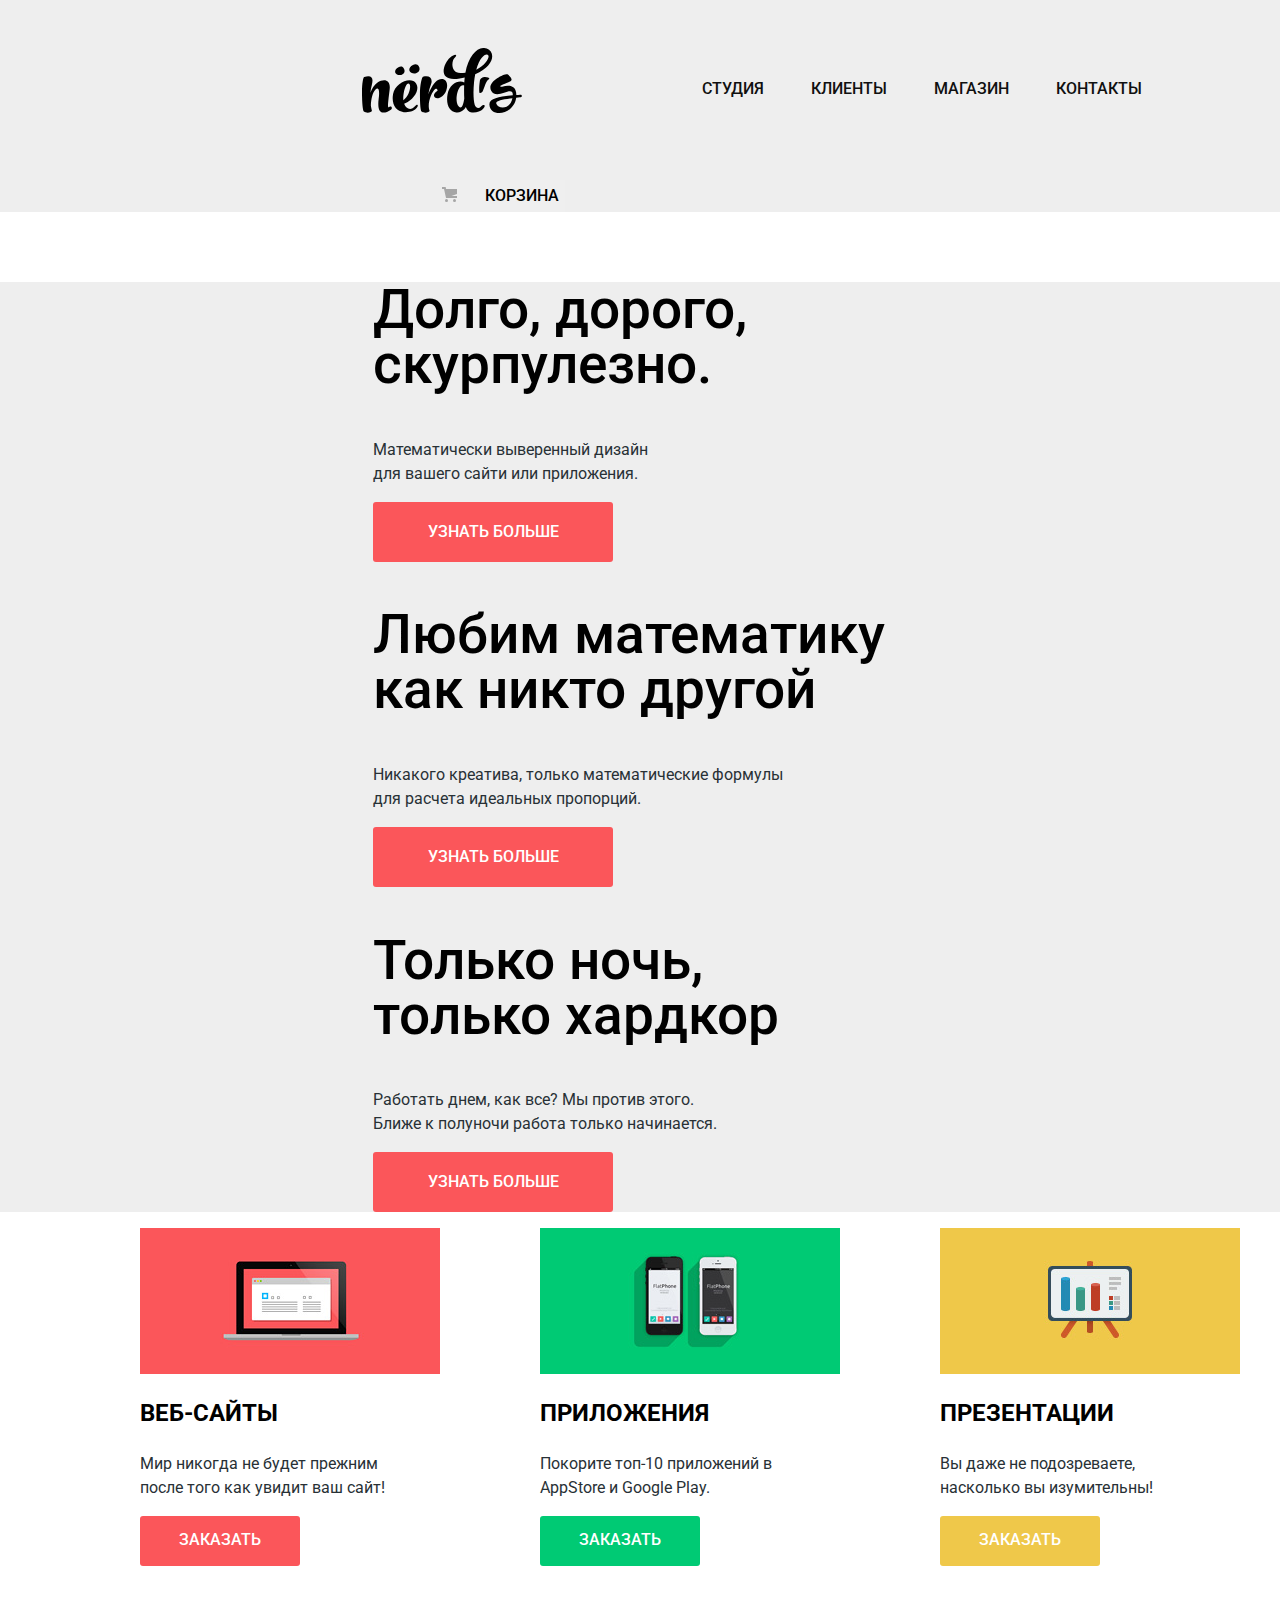
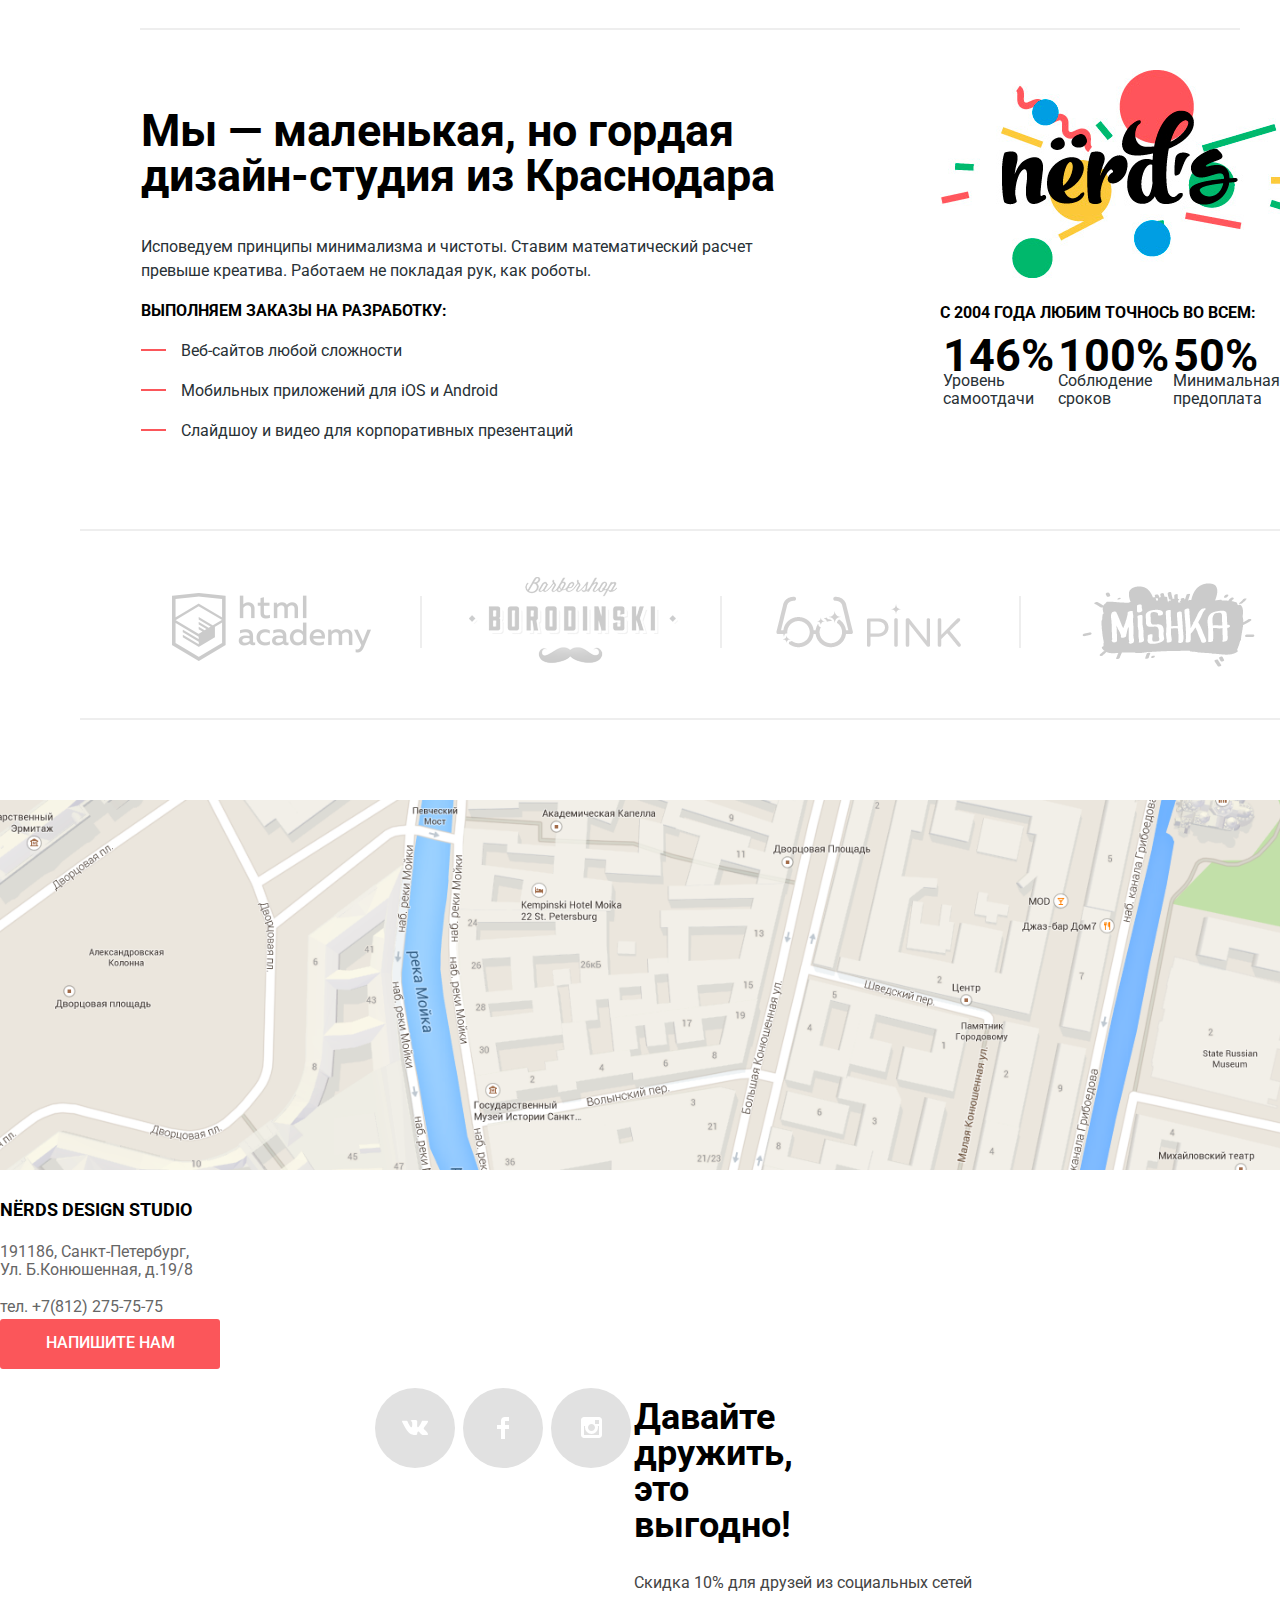
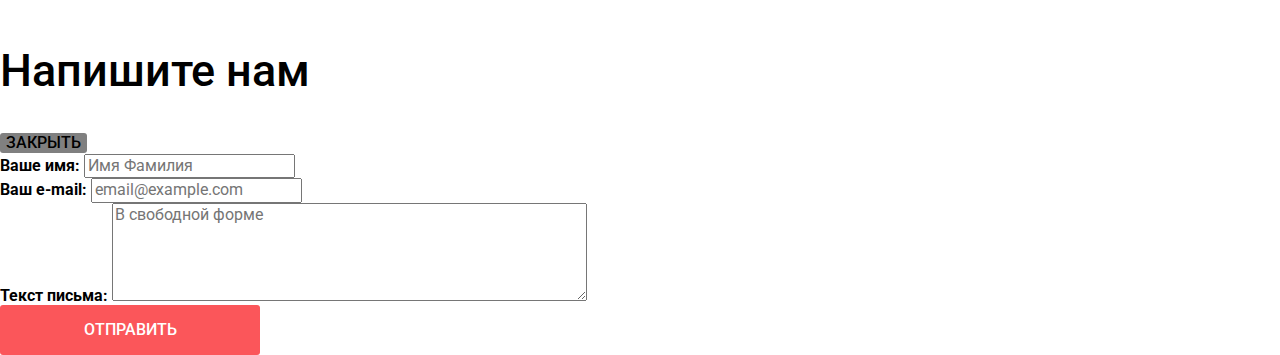
<file: index.html>
<!DOCTYPE html>
<html lang="ru">
	<head>
		<meta charset="utf-8">
		<title>HTML Academy: Нёрдс</title>
		<link href="https://fonts.googleapis.com/css?family=Roboto:400,500,700&display=swap&subset=cyrillic" rel="stylesheet"> 
		<link href="css/normalize.css" rel="stylesheet">
    <link href="css/style.css" rel="stylesheet">
	</head>
	<body>
		<header class="top-header">
			<nav class="navigation">
				<a class="header-logo">
					<img src="img/nerds-logo.svg" width="160" height="70" alt="Логотип магазина «Нёрдс»">
				</a>
				<ul class="site-navigation">
					<li>
						<a href="info.html">Студия</a>
					</li>
					<li>
						<a href="news.html">Клиенты</a>
					</li>
					<li>
						<a href="catalog.html">Магазин</a>
					</li>
					<li>
						<a href="contacts.html">Контакты</a>
					</li>
				</ul>
				<div class="basket">
					<button class="basket-button" type="button">Корзина</button>
				</div>		
			</nav>
			<h1 class="visually-hidden">Магазин готовых шаблонов</h1>
		</header>
		<section>
				<ul class="slider">
					<li class="slider-item">
						<h2>Долго, дорого, <br>скурпулезно.</h2>
						<p>Математически выверенный дизайн <br>для вашего сайти или приложения.</p>
						<button class="btn learn-more-button red-button" type="button">Узнать больше</button>
					</li>
					<li class="slider-item">
						<h2>Любим математику <br>как никто другой</h2>
						<p>Никакого креатива, только математические формулы <br>для расчета идеальных пропорций.</p>
						<button class="btn learn-more-button red-button" type="button">Узнать больше</button>
					</li>
					<li class="slider-item">
						<h2>Только ночь, <br>только хардкор</h2>
						<p>Работать днем, как все? Мы против этого.<br>Ближе к полуночи работа только начинается.</p>
						<button class="btn learn-more-button red-button" type="button">Узнать больше</button>
					</li>	
				</ul>
			</section>
		<main>
			<section class="services">
				<h2 class="visually-hidden">Услуги студии</h2>
				<ul class="services-list">
					<li class="service-item">
 						<div>
 							<img src="img/illustration-1.jpg" width="300" height="146" alt="Веб-сайты">
 						</div>	
						<h3>Веб-сайты</h3>
						<p>Мир никогда не будет прежним <br>после того как увидит ваш сайт!</p>
						<p><a class="btn order-button red-button" href="#">Заказать</a></p>
					</li>
					<li class="service-item">
						<div>
							<img src="img/illustration-2.jpg" width="300" height="146" alt="Приложения">
						</div>	
						<h3>Приложения</h3>
						<p>Покорите топ-10 приложений в <br>AppStore и Google Play.</p>
						<p><a class="btn order-button green-button" href="#">Заказать</a></p>
					</li>
					<li class="service-item">
						<div>
							<img src="img/illustration-3.jpg" width="300" height="146" alt="Презентации">
						</div>	
						<h3>Презентации</h3>
						<p>Вы даже не подозреваете, <br>насколько вы изумительны!</p>
						<p><a class="btn order-button yellow-button" href="#">Заказать</a></p>
					</li>
				</ul>
			</section>

			<section class="about">
				<div class="description">
					<h2 class="visually-hidden">О нас</h2>
					<h2 class="about-title">Мы — маленькая, но гордая <br>дизайн-студия из Краснодара</h2>
					<p>Исповедуем принципы минимализма и чистоты. Ставим математический расчет <br>превыше креатива. Работаем не покладая рук, как роботы.</p>
					<h3>Выполняем заказы на разработку:</h3>
					<ul class="about-list">
						<li class="about-item">
							<p>Веб-сайтов любой сложности</p>
						</li>
						<li class="about-item">
							<p>Мобильных приложений для iOS и Android</p>
						</li>
						<li class="about-item">
							<p>Слайдшоу и видео для корпоративных презентаций</p>
						</li>
					</ul>
				</div>
				<aside class="aside-content">
					<img src="img/nerds-illustration.png" width="360" height="208" alt="Цветной логотип на прозрачном фоне">
					<h3 class="aside-title">С 2004 года любим точнось во всем:</h3>
					<table class="aside-table">
						<tr class="aside-table-value">
							<td>146%</td>
							<td>100%</td>
							<td>50%</td>
						</tr>
						<tr class="aside-table-description">
							<td>Уровень <br>самоотдачи</td>
							<td>Соблюдение <br>сроков</td>
							<td>Минимальная <br>предоплата</td>
						</tr>
					</table>
				</aside>
			</section>
			<section class="partners">
				<h2 class="visually-hidden">Наши партнёры</h2>
				<ul class="partners-list">
					<li class="partner-item">
						<a href="#">
							<img src="img/htmlacademy.png" width="260" height="180" alt="Логотип Html Academy">
						</a>
					</li>
					<li class="partner-item">
						<a href="#">
							<img src="img/borodinski.png" width="260" height="180" alt="Логотип барбершопа Borodinski">
						</a>
					</li>
					<li class="partner-item">
						<a href="#">
							<img src="img/pink.png" width="260" height="180" alt="Логотип лендинга Pink">
						</a>
					</li>
					<li class="partner-item">
						<a href="#">
							<img src="img/mishka.png" width="260" height="180" alt="Логотип магазина Mishka">
						</a>
					</li>
				</ul>
			</section>
		</main>
		<footer class="footer">
			<section class="contacts">
				<h2 class="visually-hidden">Контакты</h2>
				<div>	
					<img src="img/map.png" width="1440" height="416" alt="Офис компании по адресу ул. Большая Конюшенная 19/8, Санкт-Петербург">
					<h3 class="contacts-title">Nёrds design studio</h3>
					<p class="contacts-adress">191186, Санкт-Петербург,<br>Ул. Б.Конюшенная, д.19/8</p>
					<div>
						<a class="contacts-tel" href="tel:+78122757575">тел. +7(812) 275-75-75</a>
					</div>
					<div>
						<a class="btn write-us-button red-button" href="#">Напишите нам</a>
					</div>
				</div>
			</section>
			<section class="social">
				<h2 class="visually-hidden">Социальные сети</h2>
				<ul class="social-list">
					<li class="social-item">
						<a href="#">
							<svg xmlns="http://www.w3.org/2000/svg" width="26" height="15" viewBox="0 0 26 15">
								<path fill="#FFF" d="M16.138 11.51c.956-.309 2.18 2.04 3.483 2.939.978.681 1.727.534 1.727.534l3.473-.05s1.815-.112.957-1.554c-.071-.12-.503-1.069-2.585-3.022-2.177-2.043-1.882-1.712.739-5.244 1.597-2.153 2.236-3.468 2.036-4.028-.192-.539-1.365-.399-1.365-.399L20.69.713c-.381.001-.704.119-.851.515-.003.004-.621 1.666-1.445 3.079-1.741 2.989-2.436 3.148-2.724 2.961-.661-.433-.494-1.737-.494-2.664 0-2.897.432-4.105-.846-4.417-.427-.104-.739-.172-1.828-.182-1.392-.021-2.574 0-3.244.329-.445.223-.786.712-.579.74.26.035.843.16 1.155.586.401.552.389 1.789.389 1.789s.229 3.411-.54 3.834c-.528.29-1.25-.302-2.803-3.016-.793-1.388-1.392-2.922-1.392-2.922s-.116-.285-.326-.441c-.25-.185-.6-.244-.6-.244L.848.684S.29.7.085.946c-.182.218-.015.668-.015.668s2.909 6.881 6.203 10.347c3.02 3.182 6.452 2.971 6.452 2.971h1.555s.469-.054.709-.312c.224-.24.214-.691.214-.691s-.031-2.109.935-2.419z"/>
							</svg>
						</a>
					</li>
					<li class="social-item">
						<a href="#">
							<svg xmlns="http://www.w3.org/2000/svg" width="12" height="22" viewBox="0 0 12 22">
								<path fill="#FFF" d="M12 4V0H8a4 4 0 0 0-4 4v4H0v4h4v10h4V12h4V8H8V4h4z"/>
							</svg>
						</a>
					</li>
					<li class="social-item">
						<a href="#">
							<svg xmlns="http://www.w3.org/2000/svg" width="21" height="21" viewBox="0 0 21 21">
								<path fill="#FFF" d="M18 0H3C1.35 0 0 1.35 0 3v15c0 1.65 1.35 3 3 3h15c1.65 0 3-1.35 3-3V3c0-1.65-1.35-3-3-3zm-7.5 7c1.93 0 3.5 1.57 3.5 3.5S12.43 14 10.5 14 7 12.43 7 10.5 8.57 7 10.5 7zM18 18H3V9h1.181A6.504 6.504 0 0 0 4 10.5a6.5 6.5 0 1 0 13 0 6.45 6.45 0 0 0-.181-1.5H18v9zm0-11h-4V3h4v4z"/>
							</svg>
						</a>
					</li>
				</ul>
				<div class="footer-title">
					<h2>Давайте дружить, это выгодно!</h2>
					<p>Скидка 10% для друзей из социальных сетей</p>
				</div>
			</section>				      	
		</footer>
		<!--popup форма обратной связи -->
		<section class="popup">
			<h2>Напишите нам</h2>
			<button class="btn" type="button">Закрыть</button>
			<form class="popup-form" action="https://echo.htmlacademy.ru/courses" method="post">
     	 	<div class="popup-item">
      		<label for="name">Ваше имя:</label>
      		<input type="text" name="name" id="name-field" placeholder="Имя Фамилия">
				</div>
				<div class="popup-item">
      		<label for="email">Ваш e-mail:</label>
      		<input type="email" name="email" id="email-field" placeholder="email@example.com">
      	</div>
      	<div class="popup-item">
      		<label for="comment">Текст письма:</label>
      		<textarea name="comment" id="comment-field" rows="5" cols="50" placeholder="В свободной форме"></textarea>
      	</div>
      	<button class="btn send-button red-button" type="submit">Отправить</button>
    	</form>
    </section> 
	</body>
</html>
</file>
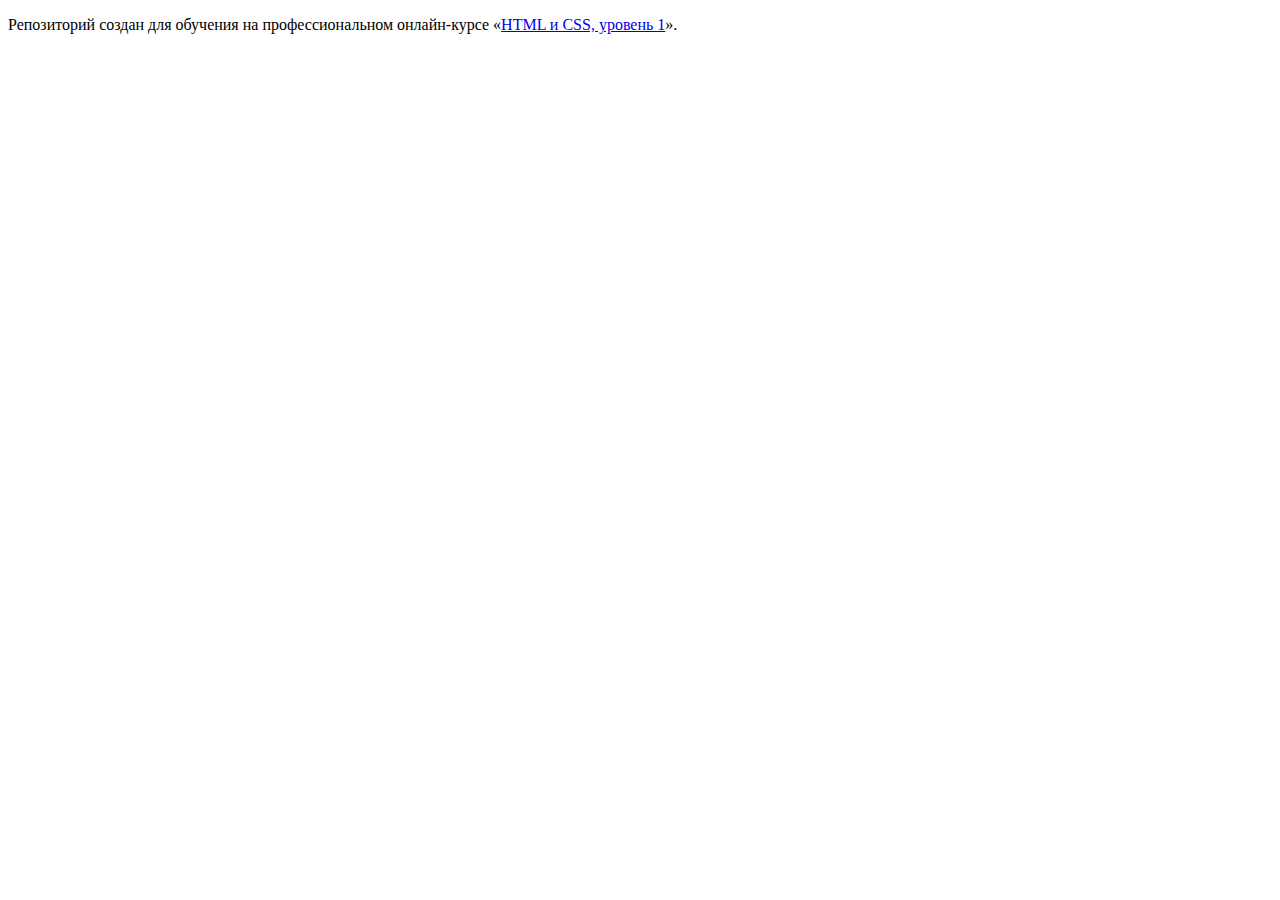
<file: 1/index.html>
<!DOCTYPE html>
<html lang="ru">
  <head>
    <meta charset="utf-8">
    <title>HTML Academy: Нёрдс</title>
    <base href="https://htmlacademy-htmlcss.github.io/850689-nerds-27/1/">
</head>
  <body>

    <p>Репозиторий создан для обучения на профессиональном онлайн‑курсе «<a href="https://htmlacademy.ru/intensive/htmlcss">HTML и CSS, уровень 1</a>».</p>

  </body>
</html>
</file>
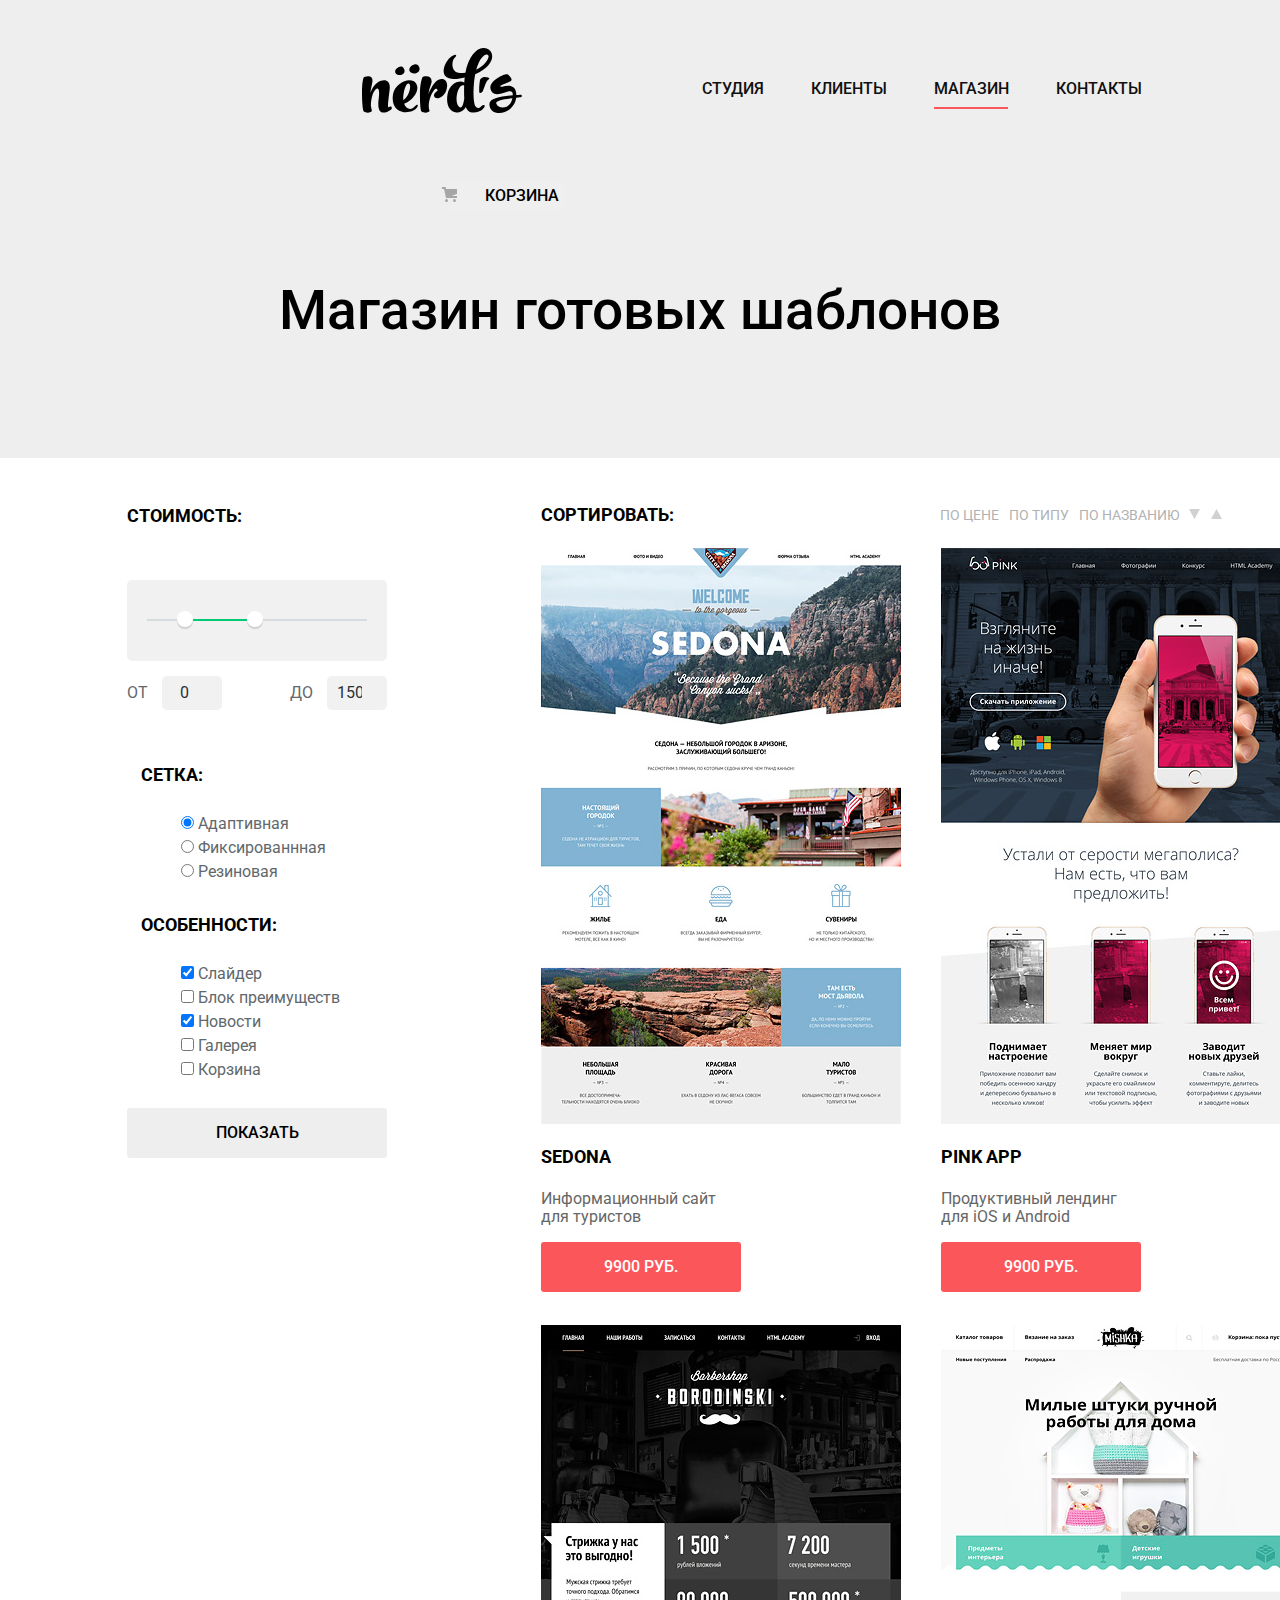
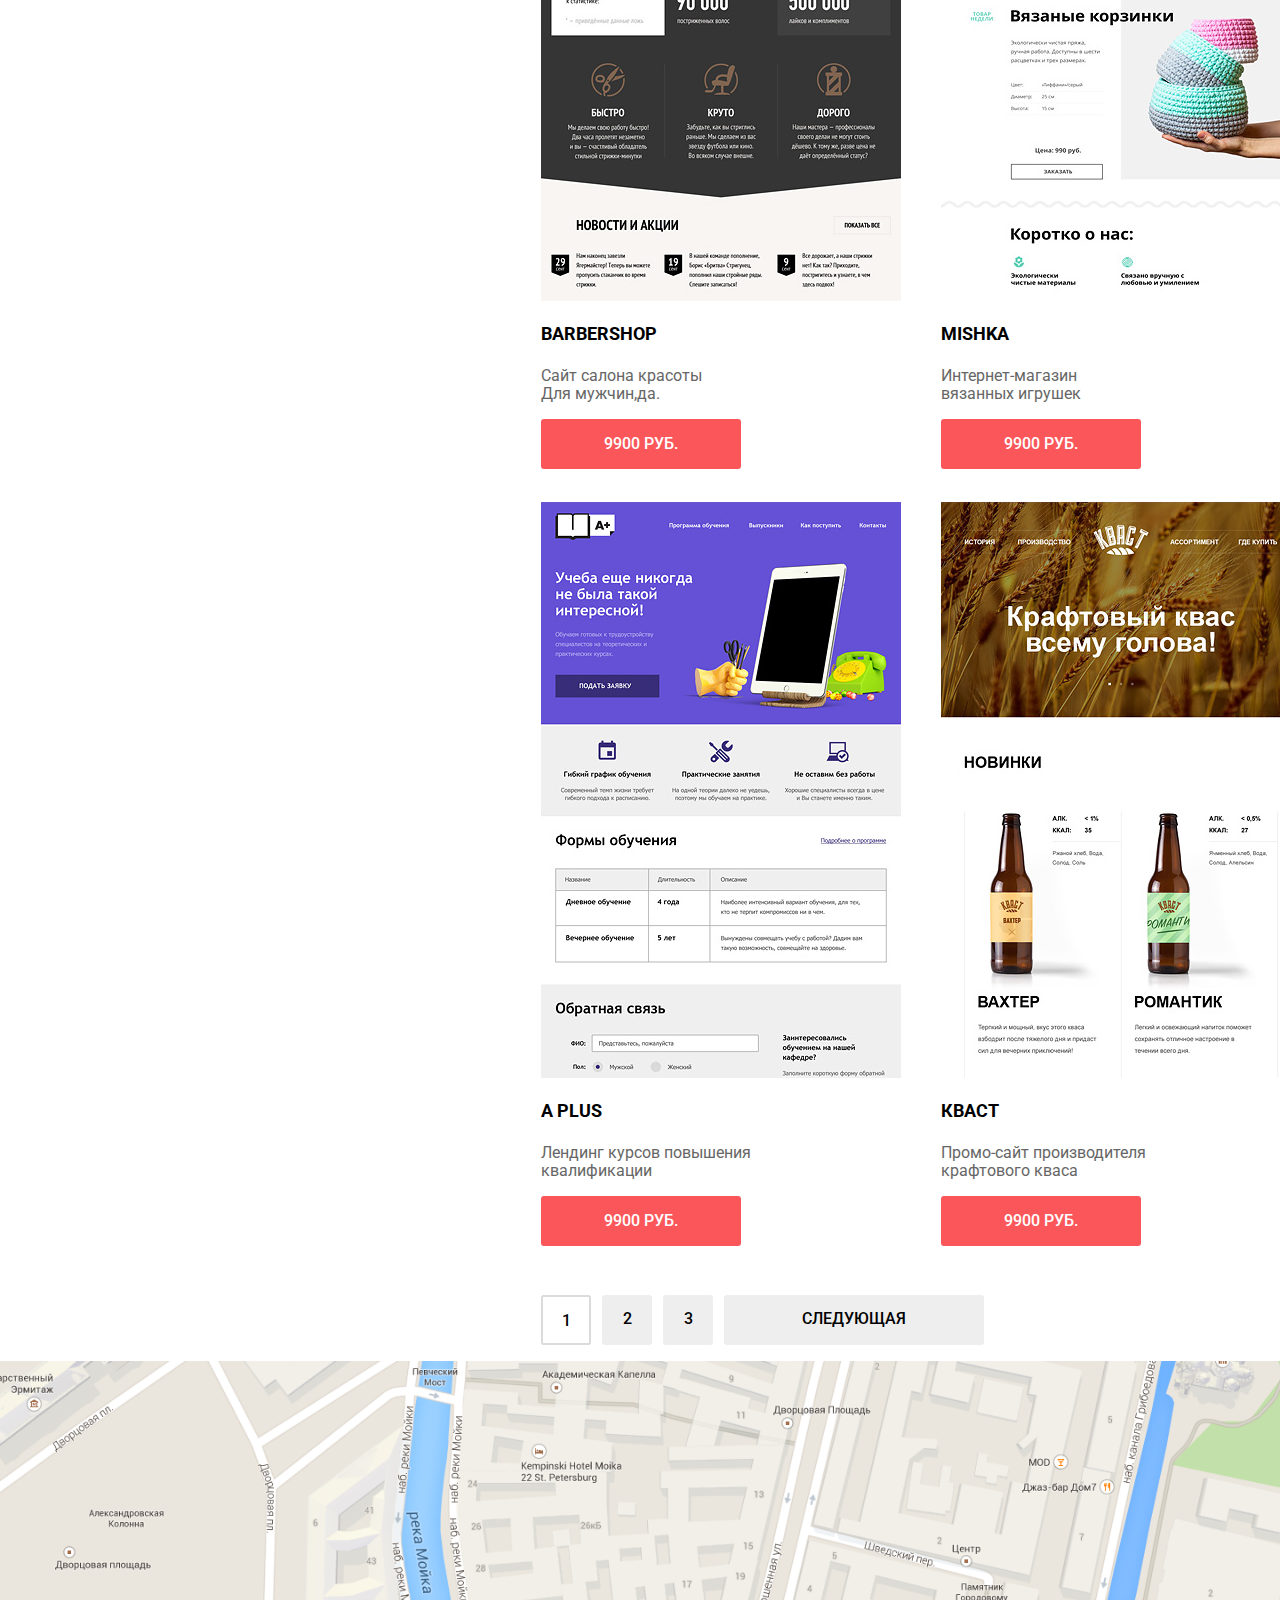
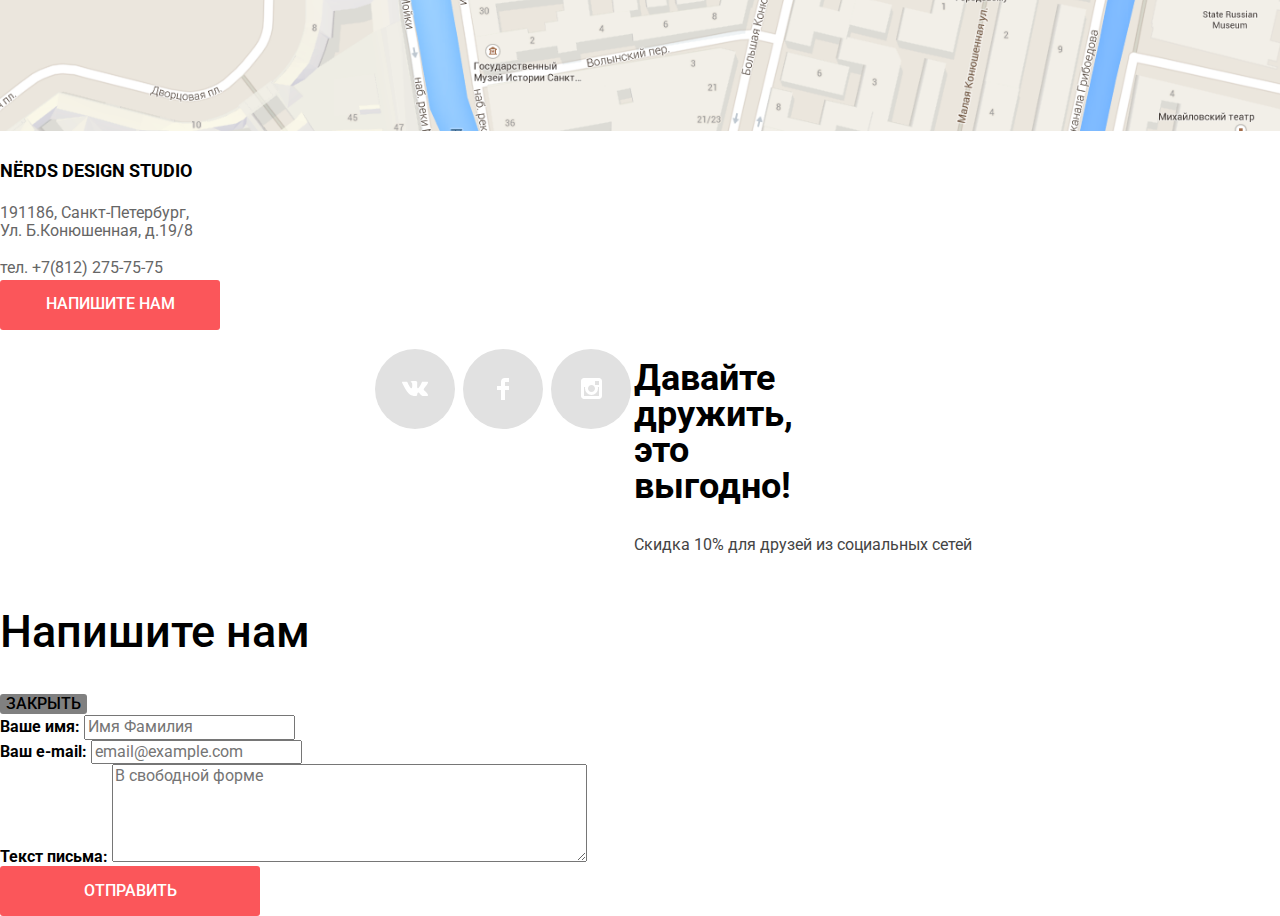
<file: catalog.html>
<!DOCTYPE html>
<html lang="ru">
	<head>
	  <meta charset="utf-8">
	  <title>HTML Academy: Нёрдс</title>
	  <link href="https://fonts.googleapis.com/css?family=Roboto:400,500,700&display=swap&subset=cyrillic" rel="stylesheet"> 
	  <link href="css/normalize.css" rel="stylesheet">
		<link href="css/style.css" rel="stylesheet">
	</head>
	<body>
	  <header class="top-header">
			<nav class="navigation">
				<a class="header-logo"  href="index.html">
					<img src="img/nerds-logo.svg" width="160" height="70" alt="Логотип магазина «Нёрдс»">
				</a>
				<ul class="site-navigation">
					<li>
						<a href="info.html">Студия</a>
					</li>
					<li>
						<a href="news.html">Клиенты</a>
					</li>
					<li class="catalog-button">
						<a class="current-page" href="catalog.html">Магазин</a>
					</li>
					<li>
						<a href="contacts.html">Контакты</a>
					</li>
				</ul>
				<div class="basket">
					<button class="basket-button" type="button">Корзина</button>
				</div>		
			</nav>
			<h1 class="catalog-title">Магазин готовых шаблонов</h1>
		</header>
		<main>
		  <div class="catalog-container">
			  <section class="catalog-filter">
					<h2 class="visually-hidden">Фильтр каталога</h2>
					<form method="get" action="https://echo.htmlacademy.ru">
		      <fieldset class="filter-item">
		        <legend>Стоимость:</legend>
		        <div class="range-filter">
		          <div class="range-controls">
		            <div class="scale">
		              <div class="bar" style="margin-left: 20%; width: 30%"></div>
		            </div>
		            <div class="toggle toggle-min"></div>
		            <div class="toggle toggle-max"></div>
		          </div>
		          <div class="price-controls">
		            <label class="min-price">от <input name="min-price" type="number" value="0"></label>
		            <label class="max-price">до <input name="max-price" type="number" value="15000"></label>
		          </div>
		        </div>
		      </fieldset>
						<fieldset class="radiobutton-container">
							<legend>Сетка:</legend>
						  <ul class="radiobutton-list">
								<li>
									<input type="radio" checked name="dot" id="adapt"/>
									<label for="adapt">Адаптивная</label>
								</li>
								<li>
									<input type="radio" name="dot" id="fix"/>
									<label for="fix">Фиксированнная</label>
								</li>
								<li>
									<input type="radio" name="dot" id="rez"/>
									<label for="rez">Резиновая</label>
								</li>
						  </ul>
						</fieldset>
					  <fieldset class="checkbox-container">
							<legend>Особенности:</legend>
						  <ul class="checkbox-list">
								<li>
									<input type="checkbox" checked name="slider" id="slider"/>
									<label for="slider">Слайдер</label>
								</li>
								<li>
									<input type="checkbox" name="advantages" id="advantages"/>
									<label for="advantages">Блок преимуществ</label>
								</li>
								<li>
									<input type="checkbox" checked name="news" id="news"/>
									<label for="news">Новости</label>
								</li>
								<li>
									<input type="checkbox" name="gallery" id="gallery"/>
									<label for="gallery">Галерея</label>
								</li>
								<li>
									<input type="checkbox" name="basket" id="basket"/>
									<label for="basket">Корзина</label>
								</li>
						  </ul>
					  </fieldset>
				  	<button class="btn show-button grey-button" type="submit">Показать</button>
					</form>
				</section>
			  <section class="templates">
			  	<div class="sort">
						<h3>Сортировать:</h3>
						<ul class="sort-list">
							<li class="sort-item">
								<a href="#">по цене</a>
							</li>
							<li class="sort-item">
								<a href="#">по типу</a>
							</li>
							<li class="sort-item">
								<a href="#">по названию</a>
							</li>
							<li class="sort-item">
								<button class="btn button-down" type="button">вниз</button>
							</li>
							<li class="sort-item">
								<button class="btn button-up" type="button">вверх</button>
							</li>
						</ul>
					 </div>
					<h2 class="visually-hidden">Список шаблонов</h2>
					<ul class="templates-list">
					  <li class="template-item">
							<div class="template-image">
								<img src="img/sedona.jpg" width="360" height="576" alt="Sedona">
							</div>
							<div>
								<a href="catalog-item1.html">
									<h3>Sedona</h3>
								</a>
								<p>Информационный сайт<br> для туристов</p>
								<button class="btn buy-button red-button" type="button">9900 Руб.</button>
							</div>
					  </li>
				  	<li class="template-item">
							<div class="template-image">
								<img src="img/pink.jpg" width="360" height="576" alt="Pink">
							</div>
							<div>
								<a href="catalog-item2.html">
									<h3>Pink App</h3>
								</a>
								<p>Продуктивный лендинг<br> для iOS и Android</p>
								<button class="btn buy-button red-button" type="button">9900 Руб.</button>
							</div>
				  	</li>
				  	<li class="template-item">
							<div class="template-image">
								<img src="img/barbershop.jpg" width="360" height="576" alt="Barbershop">
							</div>
							<div>
								<a href="catalog-item3.html">
									<h3>Barbershop</h3>
								</a>
								<p>Сайт салона красоты<br> Для мужчин,да.</p>
								<button class="btn buy-button red-button" type="button">9900 Руб.</button>
							</div>
				  	</li>
				  	<li class="template-item">
							<div class="template-image">
								<img src="img/mishka.jpg" width="360" height="576" alt="Mishka">
							</div>
							<div>
								<a href="catalog-item4.html">
									<h3>Mishka</h3>
								</a>
								<p>Интернет-магазин<br> вязанных игрушек</p>
								<button class="btn buy-button red-button" type="button">9900 Руб.</button>
							</div>
				  	</li>
					  <li class="template-item">
							<div class="template-image">
								<img src="img/aplus.jpg" width="360" height="576" alt="A_plus">
							</div>
							<div>
								<a href="catalog-item5.html">
									<h3>A Plus</h3>
								</a>
								<p>Лендинг курсов повышения<br> квалификации</p>
								<button class="btn buy-button red-button" type="button">9900 Руб.</button>
							</div>
					  </li>
					  <li class="template-item">
							<div class="template-image">
								<img src="img/kvast.jpg" width="360" height="576" alt="Кваст">
							</div>
							<div>
								<a href="catalog-item6.html">
									<h3>Кваст</h3>
								</a>
								<p>Промо-сайт производителя<br> крафтового кваса</p>
								<button class="btn buy-button red-button" type="button">9900 Руб.</button>
							</div>
					  </li>
					</ul>
			</div>
					<ul class="pagination-list"><!--Переключение страниц-->
					  <li>
							<a class="btn pagination-item pagination-item-current grey-button" href="#">1</a>
					  </li>
					  <li>  
							<a class="btn pagination-item grey-button" href="#">2</a>
					  </li>
					  <li>
							<a class="btn pagination-item grey-button" href="#">3</a>
					  </li>
					  <li>
							<a class="btn pag-next-button pagination-item grey-button" href="#">Следующая</a>
					  </li>
					</ul>      
				</section>	 
		</main>
		<footer class="footer">
			<section class="contacts">
				<h2 class="visually-hidden">Контакты</h2>
				<div>	
					<img src="img/map.png" width="1440" height="416" alt="Офис компании по адресу ул. Большая Конюшенная 19/8, Санкт-Петербург">
					<h3 class="contacts-title">Nёrds design studio</h3>
					<p class="contacts-adress">191186, Санкт-Петербург,<br>Ул. Б.Конюшенная, д.19/8</p>
					<div>
						<a class="contacts-tel" href="tel:+78122757575">тел. +7(812) 275-75-75</a>
					</div>
					<div>
						<a class="btn write-us-button red-button" href="#">Напишите нам</a>
					</div>
				</div>
			</section>
			<section class="social">
				<h2 class="visually-hidden">Социальные сети</h2>
				<ul class="social-list">
					<li class="social-item">
						<a href="#">
							<svg xmlns="http://www.w3.org/2000/svg" width="26" height="15" viewBox="0 0 26 15">
								<path fill="#FFF" d="M16.138 11.51c.956-.309 2.18 2.04 3.483 2.939.978.681 1.727.534 1.727.534l3.473-.05s1.815-.112.957-1.554c-.071-.12-.503-1.069-2.585-3.022-2.177-2.043-1.882-1.712.739-5.244 1.597-2.153 2.236-3.468 2.036-4.028-.192-.539-1.365-.399-1.365-.399L20.69.713c-.381.001-.704.119-.851.515-.003.004-.621 1.666-1.445 3.079-1.741 2.989-2.436 3.148-2.724 2.961-.661-.433-.494-1.737-.494-2.664 0-2.897.432-4.105-.846-4.417-.427-.104-.739-.172-1.828-.182-1.392-.021-2.574 0-3.244.329-.445.223-.786.712-.579.74.26.035.843.16 1.155.586.401.552.389 1.789.389 1.789s.229 3.411-.54 3.834c-.528.29-1.25-.302-2.803-3.016-.793-1.388-1.392-2.922-1.392-2.922s-.116-.285-.326-.441c-.25-.185-.6-.244-.6-.244L.848.684S.29.7.085.946c-.182.218-.015.668-.015.668s2.909 6.881 6.203 10.347c3.02 3.182 6.452 2.971 6.452 2.971h1.555s.469-.054.709-.312c.224-.24.214-.691.214-.691s-.031-2.109.935-2.419z"/>
							</svg>
						</a>
					</li>
					<li class="social-item">
						<a class="social-item-link" href="#">
							<svg xmlns="http://www.w3.org/2000/svg" width="12" height="22" viewBox="0 0 12 22">
								<path fill="#FFF" d="M12 4V0H8a4 4 0 0 0-4 4v4H0v4h4v10h4V12h4V8H8V4h4z"/>
							</svg>
						</a>
					</li>
					<li class="social-item">
						<a href="#">
							<svg xmlns="http://www.w3.org/2000/svg" width="21" height="21" viewBox="0 0 21 21">
								<path fill="#FFF" d="M18 0H3C1.35 0 0 1.35 0 3v15c0 1.65 1.35 3 3 3h15c1.65 0 3-1.35 3-3V3c0-1.65-1.35-3-3-3zm-7.5 7c1.93 0 3.5 1.57 3.5 3.5S12.43 14 10.5 14 7 12.43 7 10.5 8.57 7 10.5 7zM18 18H3V9h1.181A6.504 6.504 0 0 0 4 10.5a6.5 6.5 0 1 0 13 0 6.45 6.45 0 0 0-.181-1.5H18v9zm0-11h-4V3h4v4z"/>
							</svg>
						</a>
					</li>
				</ul>
				<div class="footer-title">
					<h2>Давайте дружить, это выгодно!</h2>
					<p>Скидка 10% для друзей из социальных сетей</p>
				</div>
			</section>				      	
		</footer>
		<!--popup форма обратной связи -->
		<section class="popup">
			<h2>Напишите нам</h2>
			<button class="btn" type="button">Закрыть</button>
			<form class="popup-form" action="https://echo.htmlacademy.ru/courses" method="post">
     	 	<div class="popup-item">
      		<label for="name">Ваше имя:</label>
      		<input type="text" name="name" id="name-field" placeholder="Имя Фамилия">
				</div>
				<div class="popup-item">
      		<label for="email">Ваш e-mail:</label>
      		<input type="email" name="email" id="email-field" placeholder="email@example.com">
      	</div>
      	<div class="popup-item">
      		<label for="comment">Текст письма:</label>
      		<textarea name="comment" id="comment-field" rows="5" cols="50" placeholder="В свободной форме"></textarea>
      	</div>
      	<button class="btn send-button red-button" type="submit">Отправить</button>
    	</form>
    </section> 
	</body>
</html>
</file>
<file: css/style.css>
body {
  font-family: 'Roboto', Arial, sans-serif;
  font-size: 16px;
  line-height: 24px;
  font-weight: 400;
  color: #283136;
  background-color: white;
}

html { 
  box-sizing: border-box; 
}

*, *::before, *::after { 
  box-sizing: inherit; 
}

a {
  text-decoration: none;
}

img { 
  max-width: 100%; 
  height: auto;
}
main {
  width: 1440px;
  margin: 0 auto;
  padding: 0;
}

.visually-hidden {
  position: absolute;
  clip: rect(0 0 0 0);
  width: 1px;
  height: 1px;
  margin: -1px;
}

/*Свойства кнопок главной страницы*/

.btn {
  font: inherit;
  background-color: grey; 
  text-align: center;
  vertical-align: middle;
  text-transform: uppercase;
  border: none;
  text-decoration: none;
  color: black;
  display: inline-block;
  border-radius: 3px;
  font-size: 16px;
  line-height: 18px;
  font-weight: 500;
}

.btn:hover,
.btn:focus,
.btv:active {
  background-color: #e74246;
}

.red-button {
  background-color: #fb565a;
  color: white;
}

.red-button:active {
  background-color: #d7373b;
  color: #e06366;
  border-top: 3px solid #c13135;
}

.grey-button {
  background-color: #eeeeee;
  color: black; 
}

.grey-button:hover,
.grey-button:focus {
  background-color: #dfdfdf;
}

.grey-button:active {
  background-color: #d5d5d5;
  color: #959595;
  border-top: 3px solid #bfbfbf;
}

.green-button {
  background-color: #00ca74;
  color: white;
}

.green-button:hover,
.green-button:focus {
  background-color: #00bc6c;
}

.green-button:active {
  background-color: #00aa62;
  color: #4dc491;
  border-top: 3px solid #009958;  
 }

.yellow-button {
  background-color: #efc84a;
  color: white;
}

.yellow-button:hover,
.yellow-button:focus {
  background-color: #eab534;
}

.yellow-button:active {
  background-color: #e5a722;
  color: #edc265;  
  border-top: 3px solid #ce961f;  
}

/*Свойства кнопок закончились*/

.top-header {
  background-color: #eeeeee;
  width: 100%;
}

.navigation {
  text-transform: uppercase;
  font-size: 16px;
  line-height: 30px;
  color: #101010;
  background-color: #eeeeee;
  display: flex;
  flex-wrap: wrap;
  justify-content: space-around;
  align-items: center;
}

.header-logo {
  width: 160px;
  height: 70px;
  margin-left: 272px;
  margin-top: 46px;
}

.site-navigation {
  width: 440px;
  list-style: none;
  display: flex;
  flex-wrap: wrap;
  justify-content: space-between;
  padding: 0;
  margin-right: 48px;
  margin-top: 74px;
}

.basket {
  margin: 0;
  padding-top: 60px;
  display: flex;
  max-width: 150px;
  padding-right: 381px;
}

.basket .basket-button {
  position: relative;
  padding-left: 35px;

}

.basket-button::before {
  content: "";
  position: absolute;
  top: 7px;
  right: 107px;
  width: 16px;
  height: 16px;
  background-image: url("../img/cart-icon.svg");
  background-repeat: no-repeat;
  background-position: 0 0;

}

.basket-button {
  border: none;
  font: inherit;
  font-size: 16px;
  line-height: 30px;
  font-weight: 500;
  text-transform: uppercase;  
}

.basket-button:hover,
.basket-button:focus {
  color: #e74246;
}

.basket-button:active {
  color: #a6a6a6;
}


.site-navigation a {
  color: #101010;
  font-size: 16px;
  line-height: 30px;
  font-weight: 500;
}

.site-navigation a:hover,
.site-navigation a:focus {
  color: #e74246;
}

.site-navigation a:active {
  color: #a6a6a6;
}

.slider {
  width: 100%;
  background-color: #eeeeee;
  list-style: none;
  margin-top: 70px;
  padding-left: 373px;
}

.slider-item {
  font-size: 16px;
  line-height: 24px;
  font-weight: 400;
  color: #283136;
  font-weight: 400;
}

.slider-item h2 {
  font-size: 55px;
  line-height: 55px;
  font-weight: 500;
  color: black;
}

.learn-more-button {
  width: 240px;
  height: 60px;
}

.services {

}

.services-list {
  list-style: none;
  display: flex;
  justify-content: space-between;
  margin-left: 140px;
  padding: 0;
  width: 1100px;
  align-items: center;
  border-bottom: 2px solid #eeeeee;
  padding-bottom: 46px;
  margin-bottom: 40px;
}

.service-item {
  width: 300px;
  margin: 0;
  padding: 0;
}

.service-item h3 {
  font-size: 24px;
  line-height: 30px;
  font-weight: bold;
  color: #000000;
  text-transform: uppercase;
}

.order-button {
  padding: 15px 10px;
  width: 160px;
  height: 50px;
} 

.service-item div {
  width: 300px;
  height: 146px; 
}

.service-item:nth-child(1) div {
  background-color: #fb565a; 
} 

.service-item:nth-child(2) div {
  background-color: #00ca74;
} 

.service-item:nth-child(3) div {
  background-color: #efc84a;
}

.service-item a {
  color: #ffffff;
}

.about {
  display: flex;
  justify-content: space-between;
  width: 1440px; 
}

.description {
  padding-left: 141px;
}

.aside-content {
  padding-right: 140px;
}

.about-title {
  font-size: 45px;
  line-height: 45px;
  font-weight: medium;
  color: black;
}

.about p {
  font-size: 16px;
  line-height: 24px;
  font-weight: 400;
  color: #283136;
}

.about h3 {
  font-size: 16px;
  line-height: 24px;
  font-weight: bold;
  color: black;
  text-transform: uppercase;
}

.about-list li {
  list-style: none;
  position: relative;
}

.about-list li::before {
  content: "";
  position: absolute;
  left: -40px;
  top: 10px;
  width: 25px;
  height: 2px;
  background-color: #fb565a;

}

.aside-title {

}

.aside-table-value {
  font-size: 45px;
  line-height: 10,06px;
  font-weight: bold;
  color: black; 
}

.aside-table-description {
  font-size: 16px;
  line-height: 18px;
  font-weight: 400;
  color: #283136; 
}

.partners { 
  margin-top: 70px;
  margin-bottom: 80px; 
}

.partners-list {
  list-style: none;
  display: flex;
  flex-wrap: wrap;
  justify-content: space-around;
  align-items: center;
  margin-left: 80px;
  margin-right: 121px;
  border-top: 2px solid #eeeeee;
  border-bottom: 2px solid #eeeeee;
}

.partner-item {
  position: relative;
}

.partner-item img {
  opacity: 0.2;
}

.partner-item::before {
  content: "";
  position: absolute;
  top: 65px;
  left: 280px;
  width: 2px;
  height: 52px;
  background-color: #eeeeee;
  background-position: 0 0;
}

.partner-item:nth-child(4):before {
  background-color: unset;
}

.partner-item img:hover,
.partner-item img:focus {
  opacity: 1;
}

.partner-item img:active {
  opacity: 0.1;
}

.footer {
  width: 100%;
}

.contacts {

}

.contacts-title {
  font-size: 18px;
  line-height: 30px;
  font-weight: bold;
  color: black;
  text-transform: uppercase;
}

.contacts-adress {
  font-size: 16px;
  line-height: 18px;
  font-weight: 400;
  color: #666666;
}

.contacts-tel {
  font-size: 16px;
  line-height: 18px;
  font-weight: 400;
  color: #666666;
}

.write-us-button {
  padding: 15px 10px;
  width: 220px;
  height: 50px;
}

.social {
  display: flex;
  justify-content: space-between;
}

.social-list {
  list-style: none; 
  display: flex;
  justify-content: space-between;
  margin-left: 330px;
}

.social-item {
  display: flex;
  justify-content: center;
  background-color: #e1e1e1;
  border-radius: 50%; 
  height: 80px;
  width: 80px;
  margin: 3px;
  margin-left: 5px;
}

.social-item:hover,
.social-item:focus {
  background-color: #e74246;
}

.social-item:active {
  background-color: #d7373b; 
  box-shadow: 0 3px rgba(0, 0, 0, 0.1) inset;
}

.social-item:active path {
  fill: #e37376;
}

.social-item a {
  display: flex;
  align-items: center;
}

.footer-title {
  padding-right: 230px;
}

.footer-title h2 {
  font-size: 36px;
  line-height: 36px;
  font-weight: bold;
  color: black;
  margin-right: 358px;
}

.footer-title p {
  font-size: 16px;
  line-height: 22px;
  font-weight: 400;
  color: #444444;
}

.popup {

}

.send-button {
  width: 260px;
  height: 50px;
}

.popup h2 {
  font-size: 45px;
  line-height: 45px;
  font-weight: 500;
  color: black;
}

.popup-form {

}

.popup-item {
  font-size: 16px;
  line-height: 18px;
  font-weight: bold;
  color: black;
}

 /*Каталог*/
.catalog-title {
  font-size: 55px;
  line-height: 55px;
  font-weight: 500;
  color: black;
  height: 246px;
  background-color: #eeeeee;
  text-align: center;
  margin: 0px;
  padding-top: 71px;
}
.catalog-button {
  position: relative;
}

.current-page::before {
  content: "";
  position: absolute;
  top: 33px;
  background-repeat: no-repeat;
  background-position: 0 0;
  height: 2px;
  width: 74px;
  background-color: #fb565a;
}
 /*Ползунок фильтра каталога*/

.filter-item {
  margin-top: 0;
  padding: 0;
  border: none;
  
  width: 260px;
  margin: 50px auto; 
}

.range-filter {
  width: 260px;
  margin-top: 49px;
}

.filter-item legend {
  font-size: 18px;
  line-height: 24px;
  text-transform: uppercase;
  font-weight: 700;
}

.range-controls {
  position: relative;
  
  height: 81px;
  margin-bottom: 15px;
  padding-top: 39px;
  padding-right: 20px;
  padding-left: 20px;
  
  background-color: #f1f1f1;
  
  border-radius: 5px;
}

.range-controls .scale {
  height: 2px;

  background: #d7dcde;
}

.range-controls .bar {
  width: 70%;
  height: 2px;

  background: #00ca74;
}

.range-controls .toggle {
  position: absolute;
  top: 31px;
  left: 0;
  
  width: 4px;
  height: 4px;
  padding: 0;

  border: 8px solid #ffffff;
  background-color: #ababab;
  box-shadow: 0 2px 1px 0 #cfcfcf;
  border-radius: 50%;
  cursor: pointer;
}

.range-controls .toggle-min {
  left: 50px;
}

.range-controls .toggle-max {
  left: 120px;
}

.price-controls {
  font-size: 0;
}

.price-controls label {
  display: inline-block;
  width: 50%;
  
  font-size: 16px;
  text-transform: uppercase;
}

.price-controls input {
  width: 60px;
  padding: 8px 10px;
  margin-left: 10px;
  
  font-family: Roboto, Arial, sans-serif;
  font-size: 16px;
  text-align: center;
  color: #283136;
  
  border: none;
  border-radius: 5px;
  background: #f1f1f1;
}

.max-price {
  text-align: right;
}
/*Ползунок фильтра каталога закончился*/

.sort {
  display: flex;
  flex-direction: row;
  width: 760px;
  justify-content: space-between;
  margin-top: 24px;
}

.sort-list {
  width: 360px;
  display: flex;
  list-style: none;
  margin-right: 46px; 
}


.sort-item {
  margin: 5px;
}

.sort-item a:focus,
.sort-item a:hover {
  color: #666666;
}

.sort-item a:active {
  color: #000000;
}

.sort h3 {
  font-size: 18px;
  line-height: 18px;
  font-weight: bold;
  color: black;
}

.sort a {
  font-size: 14px;
  line-height: 18px;
  font-weight: 400;
  color: #b2b2b2;
  text-transform: uppercase;
}

.button-down {
  position: relative;
  font-size: 0;
  opacity: 0.2;
  background-color: unset;

}

.button-down:focus, .button-up:focus,
.button-down:hover, .button-up:hover {
  opacity: 0.6; 
  background-color: white; 
}

.button-down:active, .button-up:active {
  opacity: 1;
}

.button-down::before {
  content: "";
  position: absolute;
  top: 3px;
  right: 2px;
  width: 11px;
  height: 10px;
  background-image: url("../img/icon-down-dir.svg");
  background-repeat: no-repeat;
  background-position: 0 0;
}

.button-up {
  position: relative;
  font-size: 0;
  opacity: 0.2;
  background-color: unset;
}

.button-up::before {
  content: "";
  position: absolute;
  top: 3px;
  right: 2px;
  width: 11px;
  height: 10px;
  background-image: url("../img/icon-up-dir.svg");
  background-repeat: no-repeat;
  background-position: 0 0; 
}

.catalog-container {
  display: flex;
  justify-content: space-between;
}

.catalog-filter {
  width: 260px;
  height: 250px;
  display: flex;
  flex-direction: column;
  margin-left: 127px; 
  margin-top: -7px;
}

.catalog-filter legend {
  font-size: 18px;
  line-height: 30px;
  font-weight: bold;
  color: black;
  text-transform: uppercase; 
  
}

.catalog-filter label {
  font-size: 16px;
  line-height: 20px;
  font-weight: 400;
  color: #61686c;  
}

.catalog-value-container {
  border: none;
}

.catalog-value {
  margin-top: 17px;
}

.radiobutton-container {
  border: none; 
}

.radiobutton-list {
  list-style: none; 

}

.checkbox-container {
  border: none; 
}


.checkbox-list {
  list-style: none; 
}

.show-button {
  width: 260px;
  height: 50px;
}

.templates {
  width: 760px;
  display: flex;
  flex-direction: column;
  justify-content: space-between; 
  margin-right: 139px;
}

.buy-button {
  width: 200px;
  height: 50px;
}

.templates h3 {
  font-size: 18px;
  line-height: 30px;
  font-weight: bold;
  color: black; 
  text-transform: uppercase; 
}

.templates p {
  font-size: 16px;
  line-height: 18px;
  font-weight: 400;
  color: #666666;    
}

.templates-list {
  list-style: none; 
  padding: 0;
  margin: 0;
  display: flex;
  flex-wrap: wrap;
}

.template-item {
  width: 360px;
  margin-bottom: 33px; 
  margin-right: 40px;
}

.template-item:nth-child(2n) {
  margin-right: 0;
}

.template-image {
  background-color: grey;
  height: 576px; 
  width: 360px;
}

.pagination-list {
  list-style: none;
  display: flex;
  margin-left: 490px;
}

.pagination-item {
  padding: 15px 10px;
  width: 50px;
  height: 50px;
  font-size: 16px;
  line-height: 18px;
  font-weight: 500;
  margin-left: 11px; 
}

.pagination-item:active {
  background-color: #dfdfdf;
  opacity: 0.3;
}

.pagination-item-current {
  color: #000000;
  border: 2px solid #dbdbdb;
  border-radius: 5%; 
  background-color: #ffffff;
}

.pagination-item-current:hover,
.pagination-item-current:focus,
.pagination-item-current:active {
  color: #000000;
  background-color: #ffffff;
}

.pag-next-button {
  width: 260px;
  height: 50px;
}
</file>
